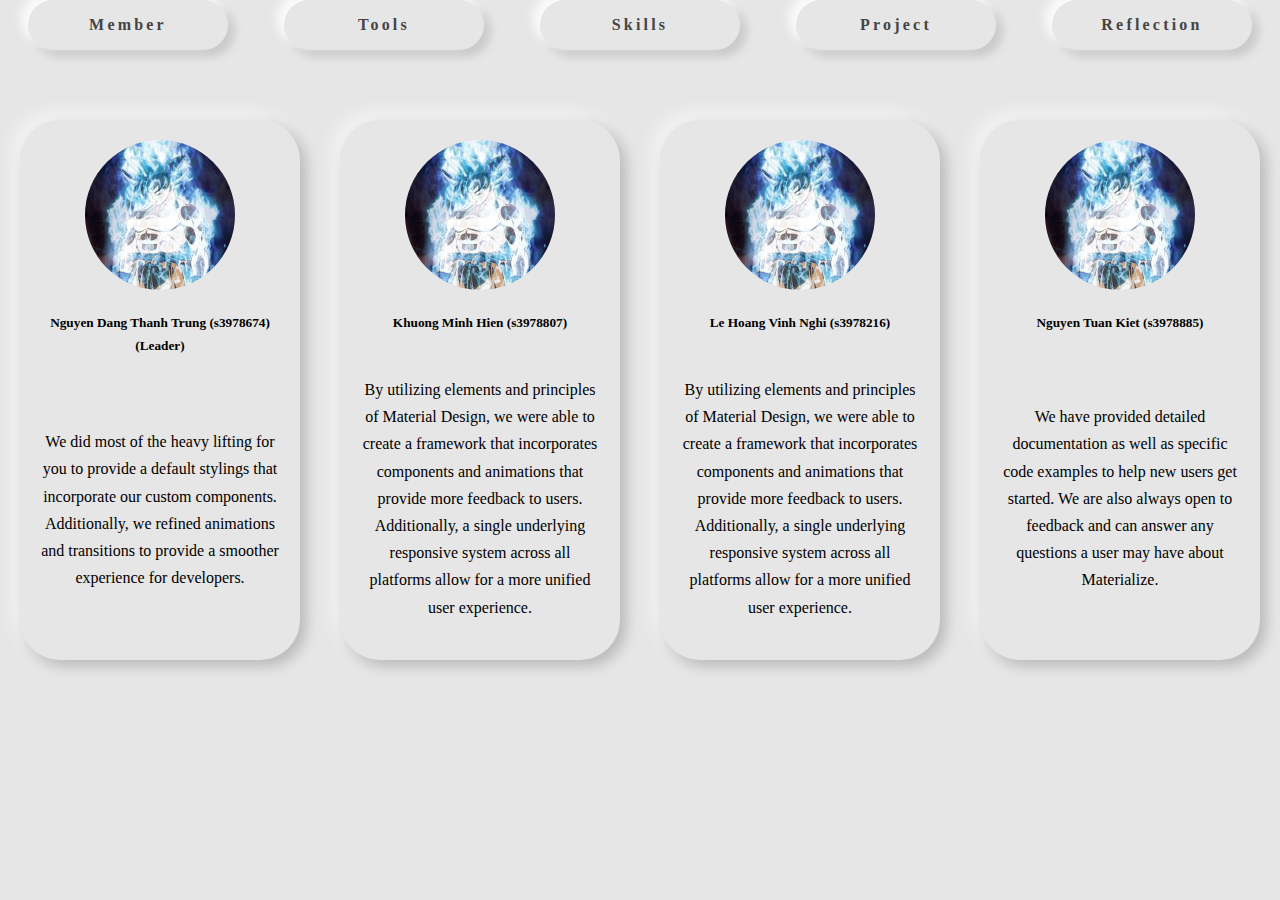
<file: index.html>
<!DOCTYPE html>
<html lang="en">

<head>
    <meta http-equiv="Content-Type" content="text/html; charset=UTF-8" />
    <meta name="viewport" content="width=device-width, initial-scale=1, maximum-scale=1.0" />
    <title>Starter Template - Materialize</title>

    <!-- CSS  -->
    <link href="https://fonts.googleapis.com/icon?family=Material+Icons" rel="stylesheet">
    <link href="style.css" type="text/css" rel="stylesheet" media="screen,projection" />
</head>

<body>
    <div class="navbar">
        <a href="/index.html">Member</a>
        <a href="index/Tool/index.html">Tools</a>
        <a href="index/Skills/index.html">Skills</a>
        <a href="index/Project/index.html">Project</a>
        <a href="index/Reflection/index.html">Reflection</a>
    </div>
    <div class="container cards">
        <div class="section">

            <!--   Icon Section   -->
            <div class="row">
                <div class="col">
                    <div class="card">
                        <div class="icon-block">
                            <img src="assets/goku.gif" alt="">
                            <h5 class="center">Nguyen Dang Thanh Trung
                                (s3978674)
                                (Leader)</h5>

                            <p class="light">We did most of the heavy lifting for you to provide a default stylings that
                                incorporate our custom components. Additionally, we refined animations and transitions
                                to provide a smoother experience for developers.</p>
                        </div>
                    </div>
                </div>

                <div class="col">
                    <div class="card">
                        <div class="icon-block">
                            <img src="assets/goku.gif" alt="">
                            <h5 class="center">Khuong Minh Hien
                                (s3978807)
                                </h5>

                            <p class="light">By utilizing elements and principles of Material Design, we were able to
                                create a framework that incorporates components and animations that provide more
                                feedback to users. Additionally, a single underlying responsive system across all
                                platforms allow for a more unified user experience.</p>
                        </div>
                    </div>
                </div>

                <div class="col">
                    <div class="card">
                        <div class="icon-block">
                            <img src="assets/goku.gif" alt="">
                            <h5 class="center">Le Hoang Vinh Nghi (s3978216)</h5>

                            <p class="light">By utilizing elements and principles of Material Design, we were able to
                                create a framework that incorporates components and animations that provide more
                                feedback to users. Additionally, a single underlying responsive system across all
                                platforms allow for a more unified user experience.</p>
                        </div>
                    </div>
                </div>

                <div class="col">
                    <div class="card">
                        <div class="icon-block">
                            <img src="assets/goku.gif" alt="">
                            <h5 class="center">Nguyen Tuan Kiet (s3978885)</h5>

                            <p class="light">We have provided detailed documentation as well as specific code examples
                                to help new users get started. We are also always open to feedback and can answer any
                                questions a user may have about Materialize.</p>
                        </div>
                    </div>
                </div>
            </div>

        </div>
        <br><br>
    </div>

</body>

</html>
</file>
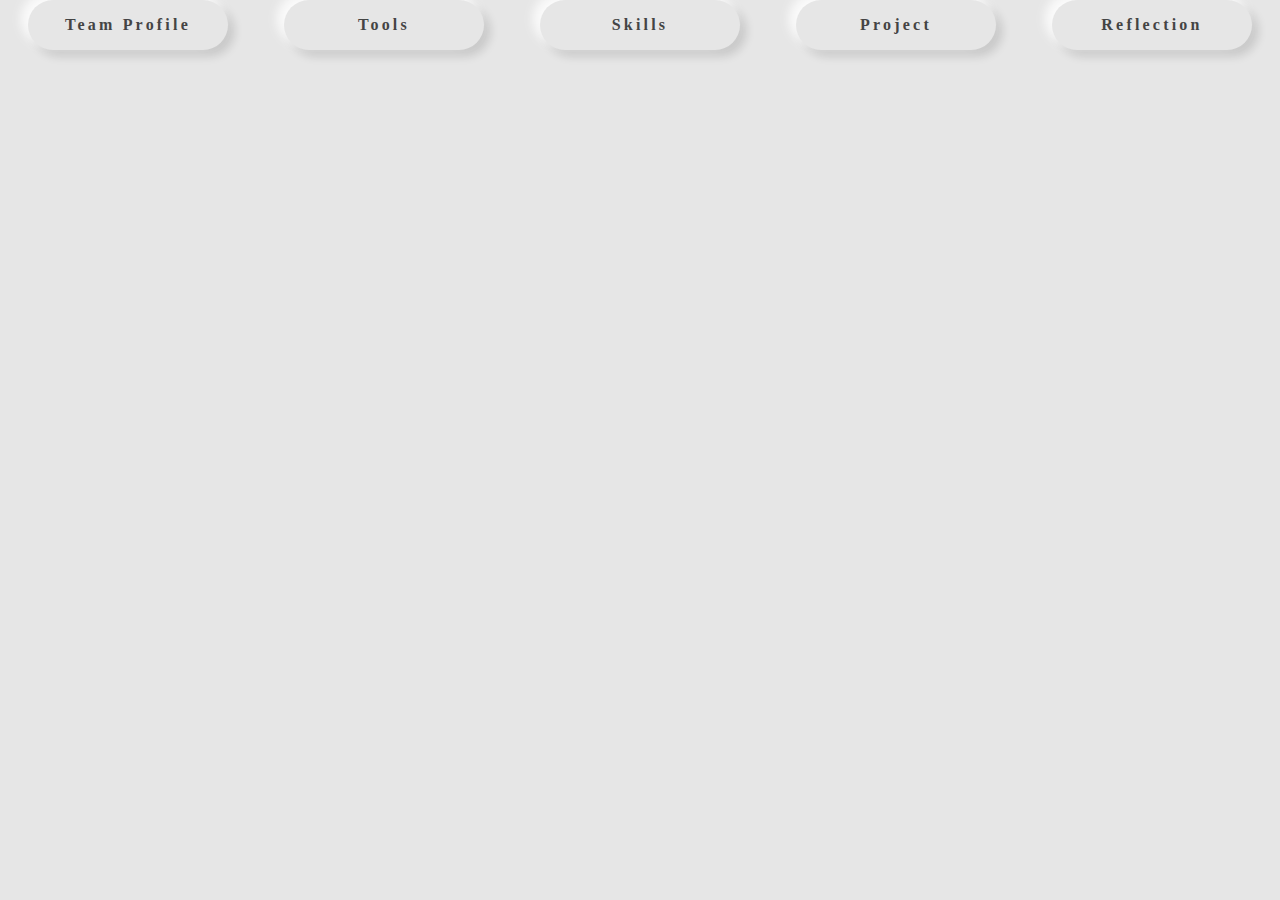
<file: index/Project/index.html>
<!DOCTYPE html>
<html lang="en">
<head>
    <meta charset="UTF-8">
    <meta http-equiv="X-UA-Compatible" content="IE=edge">
    <meta name="viewport" content="width=device-width, initial-scale=1.0">
    <link rel="stylesheet" href="project.css">
    <title>Document</title>
</head>
<body>
    <div class="navbar">
        <a href="../../index.html">Team Profile</a>
        <a href="../Tool/index.html">Tools</a>
        <a href="../Skills/index.html">Skills</a>
        <a href="../Project/index.html">Project</a>
        <a href="../Reflection/index.html">Reflection</a>
    </div>
</body>
</html>
</file>
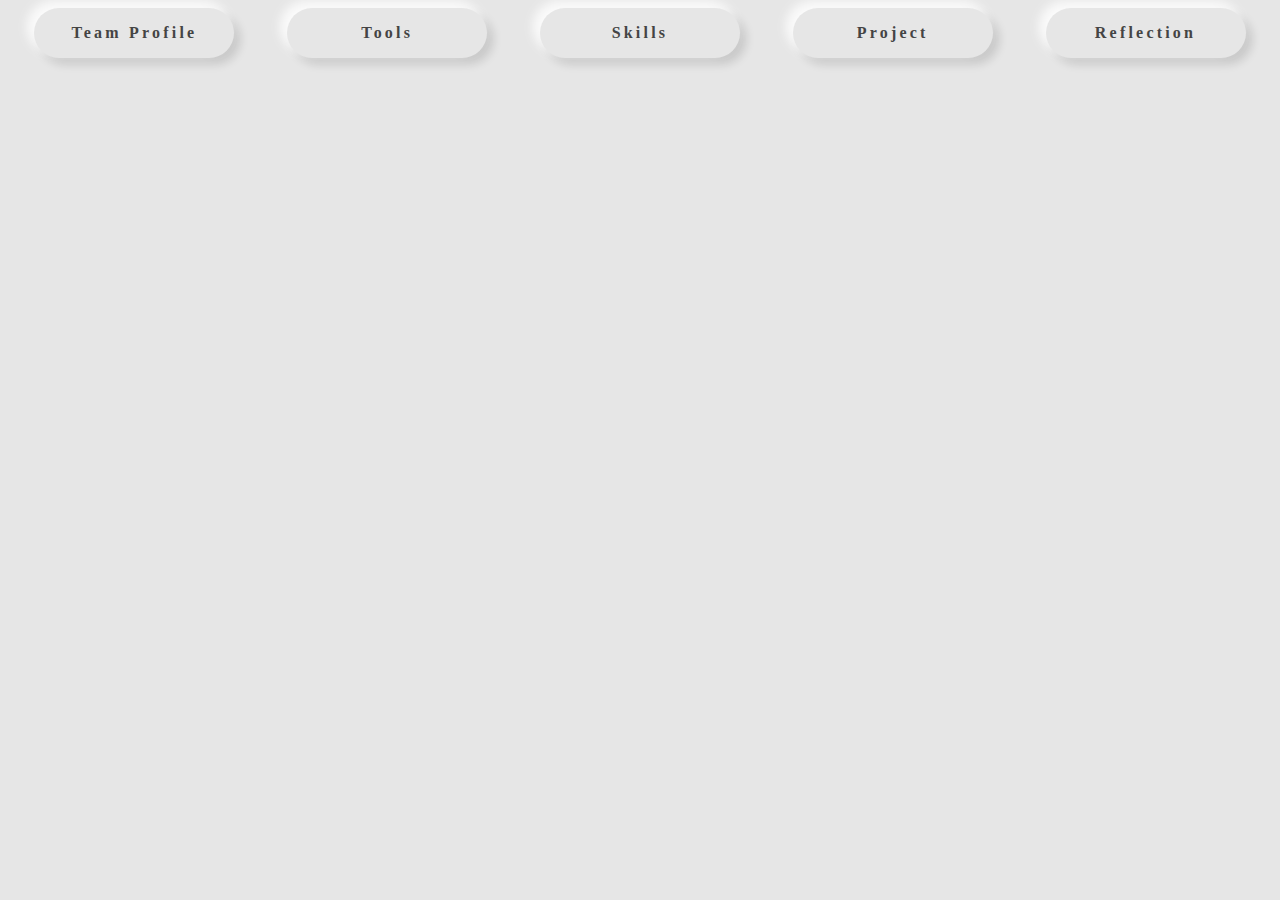
<file: index/Reflection/index.html>
<!DOCTYPE html>
<html lang="en">
<head>
    <meta charset="UTF-8">
    <meta http-equiv="X-UA-Compatible" content="IE=edge">
    <meta name="viewport" content="width=device-width, initial-scale=1.0">
    <link rel="stylesheet" href="reflection.css">
    <title>Document</title>
</head>
<body>
    <div class="navbar">
        <a href="../../index.html">Team Profile</a>
        <a href="../Tool/index.html">Tools</a>
        <a href="../Skills/index.html">Skills</a>
        <a href="../Project/index.html">Project</a>
        <a href="../Reflection/index.html">Reflection</a>
    </div>
</body>
</html>
</file>
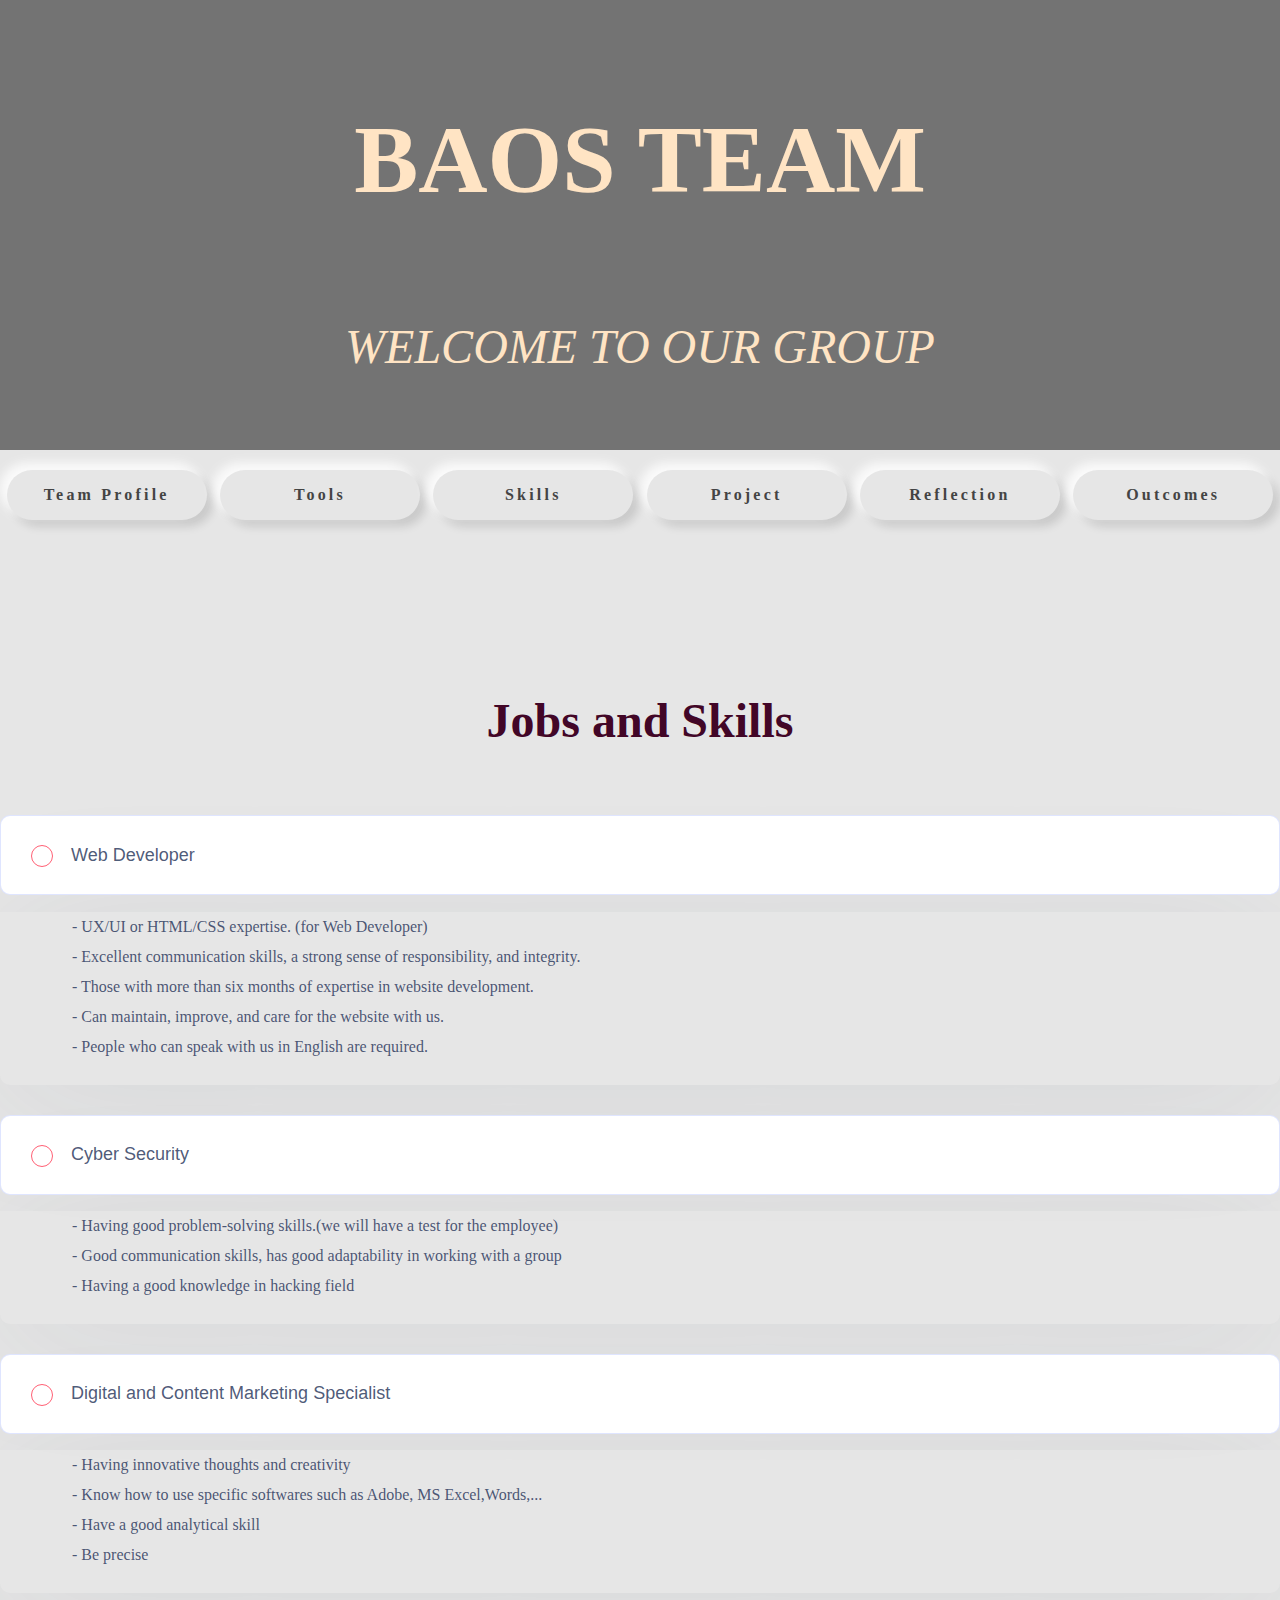
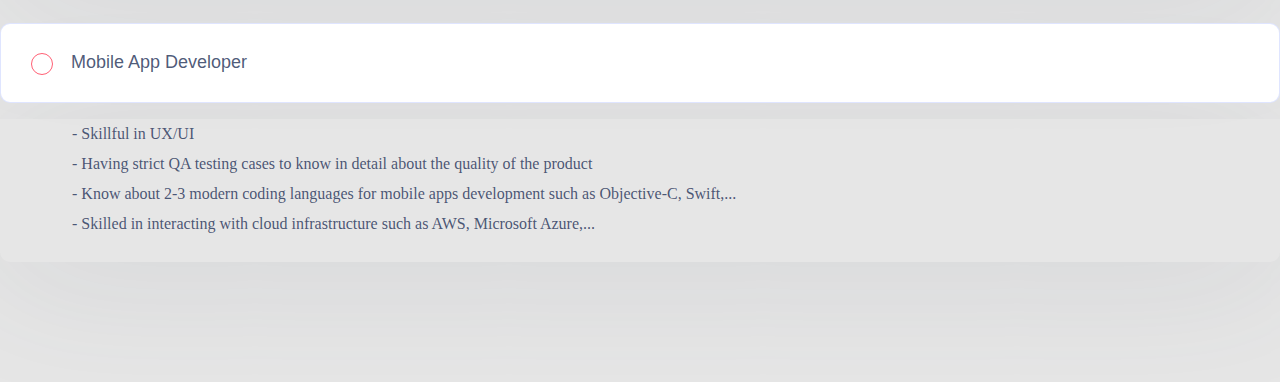
<file: index/Skills/index.html>
<!DOCTYPE html>
<html lang="en">
<head>
    <meta charset="UTF-8">
    <meta http-equiv="X-UA-Compatible" content="IE=edge">
    <meta name="viewport" content="width=device-width, initial-scale=1.0">
    <link rel="stylesheet" href="skills.css">
    <title>Baos Team</title>
</head>
<body>
    <div class="leo-image">
        <div class="leo-text">
            <h1> BAOS TEAM</h1>
            <p><i> WELCOME TO OUR GROUP</i></p>
        </div>
    </div>
    <h2></h2>
    <div class="navbar">
        <a href="../../index.html">Team Profile</a>
        <a href="../Tool/index.html">Tools</a>
        <a href="../Skills/index.html">Skills</a>
        <a href="../Project/index.html">Project</a>
        <a href="../Reflection/index.html">Reflection</a>
        <a href="../outcomes/index.html">Outcomes</a>
    </div>
    <section class="faq">
        <div class="container">
            <div class="row justify-content-center">
                <div class="col-xl-8 col-lg-8 text-center">
                    <div class="section-title">
                        <h2 style="font-size: 300%;">Jobs and Skills </h2>
                    </div>
                </div>
            </div>
    
            <div class="row">
                <div class="col-xl-12 col-lg-12">
                    <div class="accordion" id="accordionExample">
                        <div class="row">
                            <div class="col-xl-6 col-lg-6">
                                <div class="card">
                                    <div class="card-header">
                                        <h5 class="mb-0">
                                            <button class="btn btn-link collapsed" type="button" data-toggle="collapse"
                                                data-target="#collapseOne" aria-expanded="false" aria-controls="collapseOne">
                                                Web Developer
                                            </button>
                                        </h5>
                                    </div>
    
                                    <div id="collapseOne" class="collapse" data-parent="#accordionExample">
                                        <div class="card-body">
                                            - UX/UI or HTML/CSS expertise. (for Web Developer) <br>
                                            - Excellent communication skills, a strong sense of responsibility, and integrity. <br>
                                            - Those with more than six months of expertise in website development. <br>
                                            - Can maintain, improve, and care for the website with us. <br>
                                            - People who can speak with us in English are required. <br>
                                            
                                        </div>
                                    </div>
                                </div>
    
                                <div class="card">
                                    <div class="card-header">
                                        <h5 class="mb-0">
                                            <button class="btn btn-link collapsed" type="button" data-toggle="collapse"
                                                data-target="#collapseTwo" aria-expanded="false" aria-controls="collapseTwo">
                                                Cyber Security
                                            </button>
                                        </h5>
                                    </div>
                                    <div id="collapseTwo" class="collapse" data-parent="#accordionExample">
                                        <div class="card-body">
                                            - Having good problem-solving skills.(we will have a test for the employee) <br>
                                            - Good communication skills, has good adaptability in working with a group <br>
                                            - Having a good knowledge in hacking field <br>
                                            
                                        </div>
                                    </div>
                                </div>
    
                                <div class="card">
                                    <div class="card-header">
                                        <h5 class="mb-0">
                                            <button class="btn btn-link collapsed" type="button" data-toggle="collapse"
                                                data-target="#collapseThree" aria-expanded="false" aria-controls="collapseThree">
                                                Digital and Content Marketing Specialist
                                            </button>
                                        </h5>
                                    </div>
                                    <div id="collapseThree" class="collapse" data-parent="#accordionExample">
                                        <div class="card-body">
                                            - Having innovative thoughts and creativity <br>
                                            - Know how to use specific softwares such as Adobe, MS Excel,Words,... <br>
                                            - Have a good analytical skill <br>
                                            - Be precise <br>
                                            
                                        </div>
                                    </div>
                                </div>
    
                                <div class="card">
                                    <div class="card-header">
                                        <h5 class="mb-0">
                                            <button class="btn btn-link collapsed" type="button" data-toggle="collapse"
                                                data-target="#collapse4" aria-expanded="false" aria-controls="collapseThree">
                                                Mobile App Developer
                                            </button>
                                        </h5>
                                    </div>
                                    <div id="collapse4" class="collapse" data-parent="#accordionExample">
                                        <div class="card-body">
                                            - Skillful in UX/UI <br>
                                            - Having strict QA testing cases to know in detail about the quality of the product <br>
                                            - Know about 2-3 modern coding languages for mobile apps development such as Objective-C, Swift,... <br>
                                            - Skilled in interacting with cloud infrastructure such as AWS, Microsoft Azure,... <br>
                                            
                                        </div>
                                    </div>
                                </div>
                            </div>
    </section>
</body>
    
</html>
</file>
<file: style.css>
body {
  line-height: 1.7;
  background: #e6e6e6;
   
}

.material-icons {
  font-size: 4rem !important;
}

.cards {
  background: #e6e6e6;
}

.row {
  width: 100%;
  display: grid;
  grid-template-columns: repeat(4, minmax(0, 1fr));
}

.cards .card {
  background: transparent;
  height: auto;
  width: auto;
  box-shadow: 6px 6px 14px 0 rgba(0, 0, 0, 0.2),
    -8px -8px 18px 0 rgba(255, 255, 255, 0.55);
  border-radius: 40px;
  /* padding: 4px 30px 20px; */ 
}

.cards.container {
  width: 100%;
  margin-top: 50px;
  /* padding: 0 20px; */
}

.section {
    display: flex;
    width: 100%;
    justify-content: center;
    align-items: center;
}

.icon-block {
    display: flex;
    padding: 20px;
    min-height: 500px;
    flex-direction: column;
    justify-content: center;
    align-items: center;
}
.light{
    margin: auto;
}
.center {
    text-align: center;
}

.col {
    margin: 20px;
    
}

a {
    background: #e6e6e6;
    margin: auto;    
    height: 50px;
    width: 200px;
    display: flex;
    justify-content: center;
    align-items: center;
    border: none;
 
    border-radius: 9999px;
    color: #444;
    font-size: 1rem;
    font-weight: 700;
    letter-spacing: .2rem;
    text-align: center;
    outline: none;
    cursor: pointer;
    text-decoration: none;
    transition: .2s ease-in-out;
    box-shadow: -6px -6px 14px rgba(255, 255, 255, .7),
                -6px -6px 10px rgba(255, 255, 255, .5),
                6px 6px 8px rgba(255, 255, 255, .075),
                6px 6px 10px rgba(0, 0, 0, .15);
  }
  a:hover {
    box-shadow: -2px -2px 6px rgba(255, 255, 255, .6),
                -2px -2px 4px rgba(255, 255, 255, .4),
                2px 2px 2px rgba(255, 255, 255, .05),
                2px 2px 4px rgba(0, 0, 0, .1);
  }
  a:active {
    box-shadow: inset -2px -2px 6px rgba(255, 255, 255, .7),
                inset -2px -2px 4px rgba(255, 255, 255, .5),
                inset 2px 2px 2px rgba(255, 255, 255, .075),
                inset 2px 2px 4px rgba(0, 0, 0, .15);
  }
  .navbar {
    display: flex;
    justify-items: center;
    justify-content: center;
  }

  img{
    border-radius: 9999px;
    width: 150px;
    height: 150px;
  }
  p{
    text-align: center;
  }
  .leo-image {
    
    background-image: linear-gradient(rgba(0, 0, 0, 0.5), rgba(0, 0, 0, 0.5)), url(https://i.natgeofe.com/k/9d3c4202-eca1-4415-a52c-1628d34b5435/Leopard-tree_4x3.jpg);
  
    /* Set a specific height */
    height: 50%;
  
    /* Position and center the image to scale nicely on all screens */
    background-position: center;
    background-repeat: no-repeat;
    background-size: cover;
    position: relative;
  }


  body, html{height: 100%;
  margin: 0%;}


  .leo-text {
    text-align: center;
    position: absolute;
    top: 50%;
    left: 50%;
    transform: translate(-50%, -50%);
    color: bisque;
    font-size: 300%;
  }
  
  /* flip card css */
  .flip-card {
    background-color: transparent;
    width: 1517px;
    height: 300px;
    perspective: 1000px;
    font-family: sans-serif;
    
  }
  
  .title {
    font-size: 2.5em;
    font-weight: 900;
    text-align: center;
    margin: 0;
  }
  
  .flip-card-inner {
    position: relative;
    width: 100%;
    height: 100%;
    text-align: center;
    transition: transform 0.8s;
    transform-style: preserve-3d;
  }
  
  .flip-card:hover .flip-card-inner {
    transform: rotateY(180deg);
  }
  
  .flip-card-front, .flip-card-back {
    box-shadow: 0 8px 14px 0 rgba(0,0,0,0.2);
    position: absolute;
    display: flex;
    flex-direction: column;
    justify-content: center;
    width: 100%;
    height: 100%;
    -webkit-backface-visibility: hidden;
    backface-visibility: hidden;
    border: 1px solid coral;
    border-radius: 1rem;
  }
  
  .flip-card-front {
    background: linear-gradient(120deg, rgb(203, 191, 175) 60%, rgb(255, 231, 222) 88%,
       rgb(255, 211, 195) 40%, rgba(241, 216, 206, 0.603) 48%);
    color: rgb(26, 22, 21);
  }
  
  .flip-card-back {
    background: linear-gradient(120deg, rgb(243, 218, 209) 30%, rgb(167, 137, 127) 88%,
       bisque 40%, rgb(182, 157, 148) 78%);
    color: rgb(85, 67, 67);
    transform: rotateY(180deg);
  }
</file>
<file: index/Project/project.css>
body {
  line-height: 1.7;
  background: #e6e6e6;
}

a {
  background: #e6e6e6;
  margin: auto;
  height: 50px;
  width: 200px;
  display: flex;
  justify-content: center;
  align-items: center;
  border: none;

  border-radius: 9999px;
  color: #444;
  font-size: 1rem;
  font-weight: 700;
  letter-spacing: 0.2rem;
  text-align: center;
  outline: none;
  cursor: pointer;
  text-decoration: none;
  transition: 0.2s ease-in-out;
  box-shadow: -6px -6px 14px rgba(255, 255, 255, 0.7),
    -6px -6px 10px rgba(255, 255, 255, 0.5),
    6px 6px 8px rgba(255, 255, 255, 0.075), 6px 6px 10px rgba(0, 0, 0, 0.15);
}
a:hover {
  box-shadow: -2px -2px 6px rgba(255, 255, 255, 0.6),
    -2px -2px 4px rgba(255, 255, 255, 0.4),
    2px 2px 2px rgba(255, 255, 255, 0.05), 2px 2px 4px rgba(0, 0, 0, 0.1);
}
a:active {
  box-shadow: inset -2px -2px 6px rgba(255, 255, 255, 0.7),
    inset -2px -2px 4px rgba(255, 255, 255, 0.5),
    inset 2px 2px 2px rgba(255, 255, 255, 0.075),
    inset 2px 2px 4px rgba(0, 0, 0, 0.15);
}
.navbar {
  display: flex;
  justify-items: center;
  justify-content: center;
}
.leo-image {
    
  background-image: linear-gradient(rgba(0, 0, 0, 0.5), rgba(0, 0, 0, 0.5)), url(https://i.natgeofe.com/k/9d3c4202-eca1-4415-a52c-1628d34b5435/Leopard-tree_4x3.jpg);

  /* Set a specific height */
  height: 50%;

  /* Position and center the image to scale nicely on all screens */
  background-position: center;
  background-repeat: no-repeat;
  background-size: cover;
  position: relative;
}


body, html{height: 100%;
margin: 0%;}


.leo-text {
  text-align: center;
  position: absolute;
  top: 50%;
  left: 50%;
  transform: translate(-50%, -50%);
  color: bisque;
  font-size: 300%;
}
</file>
<file: index/Reflection/reflection.css>
body {
    line-height: 1.7;
    background: #e6e6e6;
  }
  

a {
    background: #e6e6e6;
    margin: auto;    
    height: 50px;
    width: 200px;
    display: flex;
    justify-content: center;
    align-items: center;
    border: none;
 
    border-radius: 9999px;
    color: #444;
    font-size: 1rem;
    font-weight: 700;
    letter-spacing: .2rem;
    text-align: center;
    outline: none;
    cursor: pointer;
    text-decoration: none;
    transition: .2s ease-in-out;
    box-shadow: -6px -6px 14px rgba(255, 255, 255, .7),
                -6px -6px 10px rgba(255, 255, 255, .5),
                6px 6px 8px rgba(255, 255, 255, .075),
                6px 6px 10px rgba(0, 0, 0, .15);
  }
  a:hover {
    box-shadow: -2px -2px 6px rgba(255, 255, 255, .6),
                -2px -2px 4px rgba(255, 255, 255, .4),
                2px 2px 2px rgba(255, 255, 255, .05),
                2px 2px 4px rgba(0, 0, 0, .1);
  }
  a:active {
    box-shadow: inset -2px -2px 6px rgba(255, 255, 255, .7),
                inset -2px -2px 4px rgba(255, 255, 255, .5),
                inset 2px 2px 2px rgba(255, 255, 255, .075),
                inset 2px 2px 4px rgba(0, 0, 0, .15);
  }
  .navbar {
    display: flex;
    justify-items: center;
    justify-content: center;
  }
</file>
<file: index/Skills/skills.css>
body {
    line-height: 1.7;
    background: #e6e6e6;
  }
  

a {
    background: #e6e6e6;
    margin: auto;    
    height: 50px;
    width: 200px;
    display: flex;
    justify-content: center;
    align-items: center;
    border: none;
 
    border-radius: 9999px;
    color: #444;
    font-size: 1rem;
    font-weight: 700;
    letter-spacing: .2rem;
    text-align: center;
    outline: none;
    cursor: pointer;
    text-decoration: none;
    transition: .2s ease-in-out;
    box-shadow: -6px -6px 14px rgba(255, 255, 255, .7),
                -6px -6px 10px rgba(255, 255, 255, .5),
                6px 6px 8px rgba(255, 255, 255, .075),
                6px 6px 10px rgba(0, 0, 0, .15);
  }
  a:hover {
    box-shadow: -2px -2px 6px rgba(255, 255, 255, .6),
                -2px -2px 4px rgba(255, 255, 255, .4),
                2px 2px 2px rgba(255, 255, 255, .05),
                2px 2px 4px rgba(0, 0, 0, .1);
  }
  a:active {
    box-shadow: inset -2px -2px 6px rgba(255, 255, 255, .7),
                inset -2px -2px 4px rgba(255, 255, 255, .5),
                inset 2px 2px 2px rgba(255, 255, 255, .075),
                inset 2px 2px 4px rgba(0, 0, 0, .15);
  }
  .navbar {
    display: flex;
    justify-items: center;
    justify-content: center;
  }
  .leo-image {
    
    background-image: linear-gradient(rgba(0, 0, 0, 0.5), rgba(0, 0, 0, 0.5)), url(https://i.natgeofe.com/k/9d3c4202-eca1-4415-a52c-1628d34b5435/Leopard-tree_4x3.jpg);
  
    /* Set a specific height */
    height: 50%;
  
    /* Position and center the image to scale nicely on all screens */
    background-position: center;
    background-repeat: no-repeat;
    background-size: cover;
    position: relative;
  }


  body, html{height: 100%;
  margin: 0%;}


  .leo-text {
    text-align: center;
    position: absolute;
    top: 50%;
    left: 50%;
    transform: translate(-50%, -50%);
    color: bisque;
    font-size: 300%;
  }
   h2, h3, h4, h5, h6 {
    color: #420627;
    text-align: center;
}
section {
    padding: 60px;
}
a, a:hover, a:focus, a:active {
    text-decoration: none;
    outline: none;
}
ul {
    margin: 0;
    padding: 0;
    list-style: none;
}
.faq {
    padding: 120px 0 90px;
    background: #e6e6e6;
    min-height: 100vh;
}

.faq .section-title {
    margin-bottom: 54px;
}

.faq .section-title h2 {
    margin-bottom: 22px;
}

.faq .accordion .card {
    border: none;
    margin-bottom: 30px;
}

.faq .accordion .card:not(:first-of-type) .card-header:first-child {
    border-radius: 10px;
}

.faq .accordion .card .card-header {
    border: none;
    border-radius: 10px;
    padding: 0;
}

.faq .accordion .card .card-header h5 {
    padding: 0;
}

.faq .accordion .card .card-header h5 button {
    color: #1e3056;
    font-size: 18px;
    font-weight: 500;
    text-decoration: none;
    padding: 0 30px 0 70px;
    height: 80px;
    display: block;
    width: 100%;
    color: rgba(30, 48, 86, 0.8);
    text-align: left;
    background: #fff;
    -webkit-box-shadow: 0px -50px 140px 0px rgba(69, 81, 100, 0.1);
    box-shadow: 0px -50px 140px 0px rgba(69, 81, 100, 0.1);
    border-radius: 10px 10px 0 0;
    position: relative;
}

.faq .accordion .card .card-header h5 button:after {
    position: absolute;
    left: 30px;
    top: 50%;
    margin-top: -10px;
    width: 20px;
    height: 20px;
    background-color: transparent;
    color: #ff5f74;
    text-align: center;
    border: 1px solid #ff5f74;
    border-radius: 50%;
    line-height: 100%;
    content: '\f067';
    font-size: 10px;
    line-height: 18px;
    font-family: "Font Awesome 5 Free";
    font-weight: 900;
}

.faq .accordion .card .card-header h5 button.collapsed {
    background: #fff;
    border-radius: 10px;
    -webkit-box-shadow: none;
    box-shadow: none;
    border: 1px solid rgba(97, 125, 255, 0.2);
}

.faq .accordion .card .card-header h5 button[aria-expanded="true"]:after {
    content: '\f068';
    color: #fff;
    background-image: -webkit-linear-gradient(-180deg, #5e7eff 0%, #ff5f74 30%, #a85fff 100%);
}

.faq .accordion .card .card-body {
    -webkit-box-shadow: 0px 15px 140px 0px rgba(69, 81, 100, 0.1);
    box-shadow: 0px 15px 140px 0px rgba(69, 81, 100, 0.1);
    border-radius: 0 0 10px 10px;
    padding-top: 0;
    margin-top: -6px;
    padding-left: 72px;
    padding-right: 70px;
    padding-bottom: 23px;
    color: rgba(30, 48, 86, 0.8);
    line-height: 30px;
}
</file>
